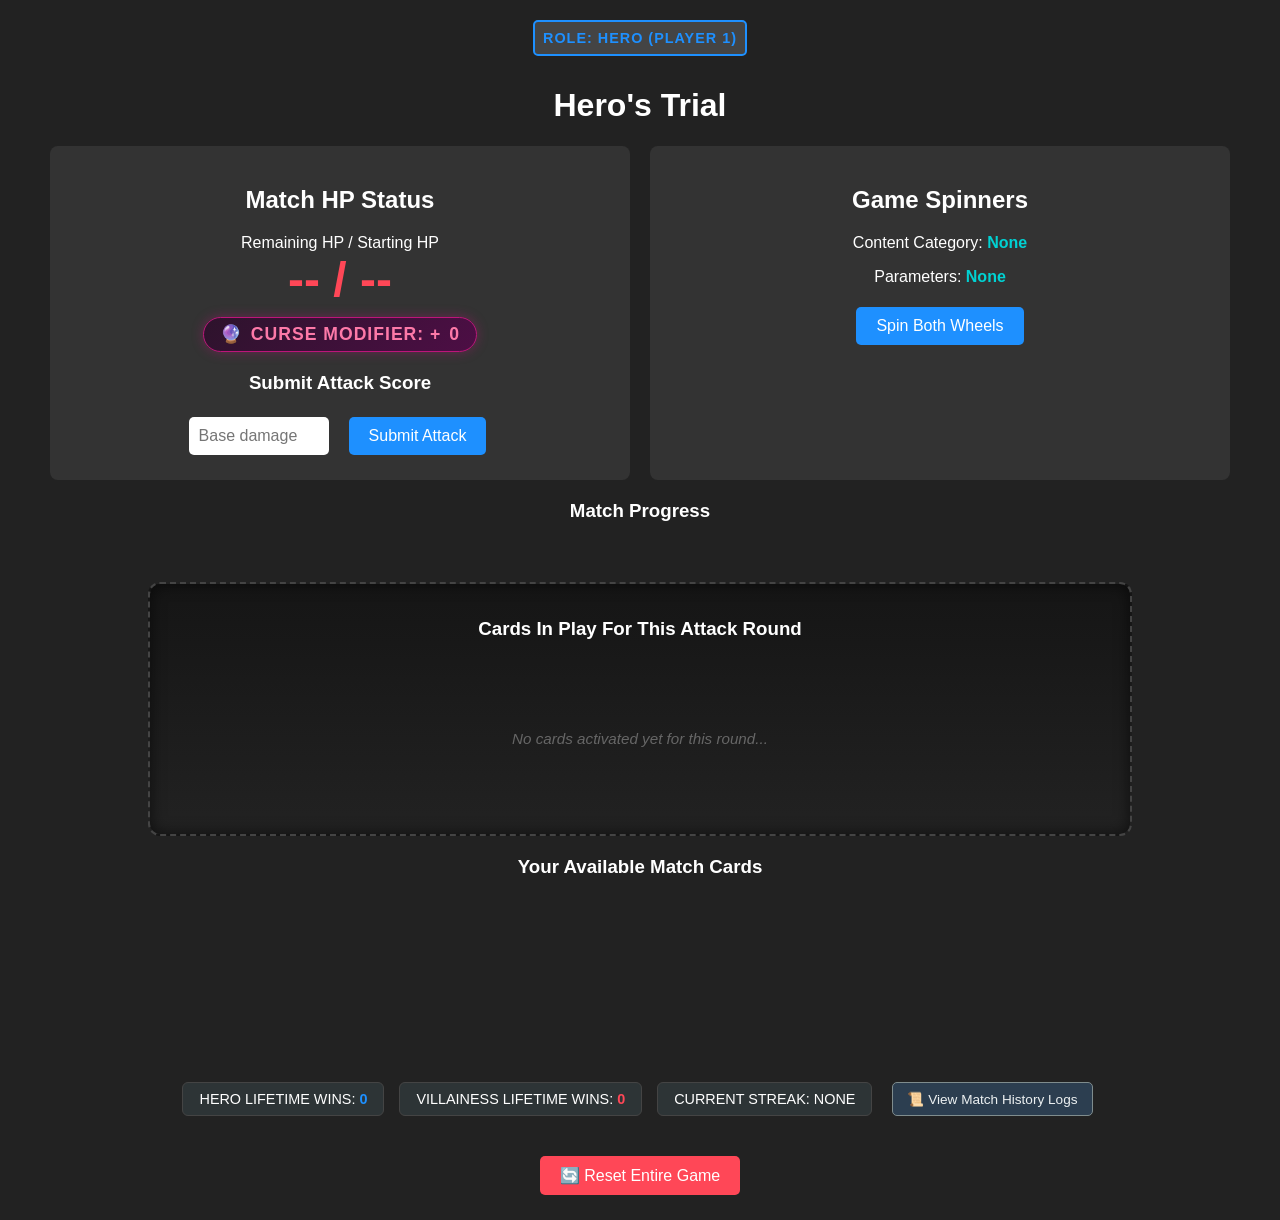
<file: index.html>
<!DOCTYPE html>
<html lang="en">
<head>
    <meta charset="UTF-8"> 
    <meta name="viewport" content="width=device-width, initial-scale=1.0">
    <title>Interactive Board Game Screen</title>
    <!-- Links your external style sheet -->
    <link rel="stylesheet" href="style.css">
</head>
<body>

    <!-- Role Banner & Villainess Curse Setup Layout Header -->
    <div id="roleIndicator" class="role-banner hero-role">Role: Hero (Player 1)</div>
    


    <h1>Hero's Trial</h1>
    
   
    <div class="container">
        <!-- HP, Curse, and Attack Section -->
        <div class="box">
            <h2>Match HP Status</h2>
            <div>Remaining HP / Starting HP</div>
            <div class="hp-display"><span id="remHp">--</span> / <span id="startHp">--</span></div>
            
            <!-- Thematic Curse Element Panel -->
            <div id="curseDisplayBox" class="curse-badge">
                <span class="curse-icon">🔮</span> Curse Modifier: +<span id="curseValue">0</span>
            </div>
            <!-- Villainess D20 Curse Setup Control Area -->
            <div id="villainSetup" class="villain-setup-container" style="display: none;">
                <div class="curse-label">Roll for Curse:</div>  
                <div id="vDiceElement" class="v-dice" onclick="rollCurseDice()">d20</div>
            </div>
            
            <!-- Hero Interactive Group Controls -->
            <div class="hero-control" style="margin-top: 20px;">
                <h3>Submit Attack Score</h3>
                <div class="attack-area">
                    <input type="number" id="scoreInput" placeholder="Base damage">
                    
                    <!-- Dynamic Bonus Dice Box -->
                    <div id="bonusBox" class="bonus-container">
                        <div class="bonus-label">10! Bonus:</div>
                        <div id="diceElement" class="dice" onclick="rollBonusDice()">?</div>
                    </div>

                    <button id="submitScoreBtn" onclick="submitScore()">Submit Attack</button>
                </div>
            </div>
        </div>

        <!-- Spinners Section -->
        <div class="box">
            <h2>Game Spinners</h2>
            <p>Content Category: <strong id="spin1Val" style="color:#00d2d3">None</strong></p>
            <p>Parameters: <strong id="spin2Val" style="color:#00d2d3">None</strong></p>
            
            <!-- Hero Interactive Group Controls -->
            <button class="hero-control" onclick="spinWheels()">Spin Both Wheels</button>
        </div>
    </div>

    <!-- Interactive Visual Round Boxes Container -->
    <h3>Match Progress</h3>
    <div id="roundGrid" class="round-grid"></div>

    <!-- Global Synced Network Active Card Combat Field Grid -->
    <div class="combat-field-arena">
        <h3>Cards In Play For This Attack Round</h3>
        <div id="activeCombatZone" class="active-cards-grid">
            <div class="field-placeholder">No cards activated yet for this round...</div>
        </div>
    </div>

    <!-- Player's Private Card Hand Storage Deck Container -->
    <div class="player-hand-section">
        <h3>Your Available Match Cards</h3>
        <div id="playerHandGrid" class="cards-grid"></div>
    </div>

    <!-- Global Record & Streak Banner Dashboard Grid Element -->
    <div class="record-dashboard">
        <div class="stat-card">Hero Lifetime Wins: <span id="heroWinCount" style="color:#1e90ff; font-weight:bold;">0</span></div>
        <div class="stat-card">Villainess Lifetime Wins: <span id="villainWinCount" style="color:#ff4757; font-weight:bold;">0</span></div>
        <div class="stat-card" id="streakCard">Current Streak: <span id="streakDisplay">None</span></div>
        <button class="btn-history" onclick="toggleHistoryModal(true)">📜 View Match History Logs</button>
    </div>

    <!-- Hero Interactive Group Controls -->
    <button id="resetBtn" class="btn-danger hero-control" onclick="confirmReset()">🔄 Reset Entire Game</button>

    <!-- Game Over Screen Overlay Element Structure -->
    <div id="gameOverOverlay" class="game-over-overlay">
        <div id="gameOverBox" class="game-over-box">
            <div id="gameOverTitle" class="game-over-title">Victory!</div>
            <div id="gameOverMsg" class="game-over-msg">Message goes here.</div>
            <button id="overlayResetBtn" class="btn-danger hero-control" onclick="confirmReset()">🔄 Clear & Start New Match</button>
        </div>
    </div>

    <!-- History Logs Modal Popup Overlay Structure -->
    <div id="historyModal" class="history-modal-overlay">
        <div class="history-modal-content">
            <div class="history-modal-header">
                <h2>Game History Logs (Newest First)</h2>
                <span class="close-modal-btn" onclick="toggleHistoryModal(false)">&times;</span>
            </div>
            <div class="history-table-container">
                <table class="history-table">
                    <thead>
                        <tr>
                            <th>Date/Time</th>
                            <th>Winner</th>
                            <th>Category 1</th>
                            <th>Category 2</th>
                            <th>Start HP</th>
                            <th>Final HP</th>
                            <th>Rounds</th>
                            <th>Curse</th>
                        </tr>
                    </thead>
                    <tbody id="historyTableBody">
                        <!-- Instantiated dynamically inside javascript loops -->
                    </tbody>
                </table>
            </div>
        </div>
    </div>

    <!-- Links your external JavaScript game engine -->
    <script src="game.js"></script>
</body>
</html>
</file>
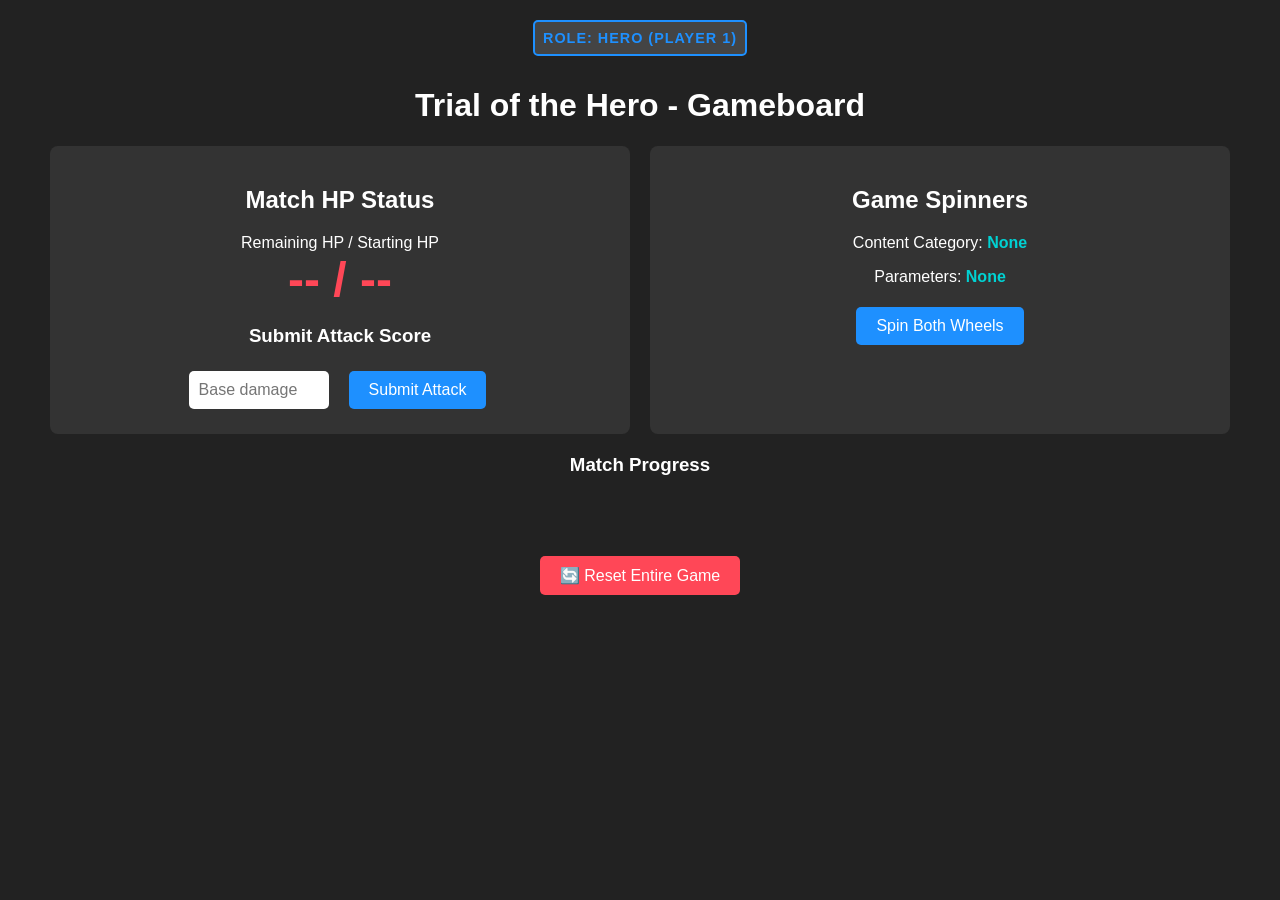
<file: pub/index.html>
<!DOCTYPE html>
<html lang="en">
<head>
    <meta charset="UTF-8">
    <title>Interactive Board Game Screen</title>
    <style>
        body { font-family: sans-serif; background: #222; color: #fff; text-align: center; margin: 0; padding: 20px; }
        .container { display: flex; justify-content: space-around; margin: 20px; }
        .box { background: #333; padding: 20px; border-radius: 8px; width: 45%; position: relative; }
        .hp-display { font-size: 3rem; font-weight: bold; color: #ff4757; }
        button { padding: 10px 20px; font-size: 1rem; cursor: pointer; background: #1e90ff; color: white; border: none; border-radius: 5px; margin: 5px; }
        button:hover { background: #1175db; }
        .btn-danger { background: #ff4757; margin-top: 20px; }
        .btn-danger:hover { background: #ff6b81; }
        
        /* Attack & Bonus Container Layout */
        .attack-area { display: flex; align-items: center; justify-content: center; gap: 15px; margin-top: 15px; }
        input[type="number"] { padding: 10px; font-size: 1rem; width: 120px; border-radius: 5px; border: none; }
        
        /* Dice Element Styling & Keyframes */
        .bonus-container { display: none; align-items: center; gap: 10px; background: #444; padding: 8px 12px; border-radius: 6px; border: 1px dashed #ffd700; }
        .dice { width: 40px; height: 40px; background: #fff; color: #222; font-weight: bold; font-size: 1.5rem; display: flex; align-items: center; justify-content: center; border-radius: 6px; border: 2px solid #ccc; box-shadow: 0 4px 6px rgba(0,0,0,0.3); cursor: pointer; transition: transform 0.1s; }
        .dice:active { transform: scale(0.9); }
        .dice.rolling { animation: tumble 0.5s ease-out; }
        .bonus-label { font-size: 0.8rem; color: #ffd700; text-transform: uppercase; font-weight: bold; }
        
        /* Horizontal Round Grid Layout */
        .round-grid { display: flex; flex-wrap: wrap; justify-content: center; gap: 12px; max-width: 900px; margin: 20px auto; padding: 10px; }
        .round-cell { background: #2c3e50; border: 2px solid #34495e; border-radius: 6px; width: 70px; padding: 10px 0; text-align: center; box-shadow: inset 0 0 5px rgba(0,0,0,0.5); }
        .round-cell.active { border-color: #1e90ff; background: #34495e; }
        .round-cell.filled { border-color: #ff4757; background: #4d2327; }
        .round-num { font-size: 0.75rem; color: #aaa; text-transform: uppercase; margin-bottom: 4px; }
        .round-dmg { font-size: 1.3rem; font-weight: bold; color: #fff; }
        
        /* Role Indicator Banner */
        .role-banner { background: #444; padding: 8px; border-radius: 5px; display: inline-block; font-size: 0.9rem; font-weight: bold; letter-spacing: 1px; margin-bottom: 10px; text-transform: uppercase; }
        .hero-role { border: 2px solid #1e90ff; color: #1e90ff; }
        .villain-role { border: 2px solid #d63031; color: #d63031; }

        /* NEW: Game Over Screen Overlay Styling */
        .game-over-overlay { display: none; position: fixed; top: 0; left: 0; width: 100%; height: 100%; background: rgba(0, 0, 0, 0.9); z-index: 1000; align-items: center; justify-content: center; flex-direction: column; }
        .game-over-box { background: #2d3436; padding: 40px; border-radius: 12px; border: 3px solid #fff; max-width: 500px; box-shadow: 0 10px 25px rgba(0,0,0,0.7); }
        .game-over-title { font-size: 3.5rem; font-weight: bold; margin-bottom: 10px; text-transform: uppercase; letter-spacing: 2px; }
        .game-over-msg { font-size: 1.5rem; margin-bottom: 25px; color: #dfe6e9; }
        .win-theme { border-color: #2ecc71; }
        .win-theme .game-over-title { color: #2ecc71; }
        .loss-theme { border-color: #e74c3c; }
        .loss-theme .game-over-title { color: #e74c3c; }

        @keyframes tumble {
            0% { transform: rotate(0deg) scale(1); }
            30% { transform: rotate(180deg) scale(1.2); }
            70% { transform: rotate(360deg) scale(1.2); }
            100% { transform: rotate(720deg) scale(1); }
        }
    </style>
</head>
<body>

    <div id="roleIndicator" class="role-banner hero-role">Role: Hero (Player 1)</div>
    <h1>Trial of the Hero - Gameboard</h1>
    
    <div class="container">
        <!-- HP and Attack Section -->
        <div class="box">
            <h2>Match HP Status</h2>
            <div>Remaining HP / Starting HP</div>
            <div class="hp-display"><span id="remHp">--</span> / <span id="startHp">--</span></div>
            
            <!-- Hero Interactive Group -->
            <div class="hero-control">
                <h3>Submit Attack Score</h3>
                <div class="attack-area">
                    <input type="number" id="scoreInput" placeholder="Base damage">
                    
                    <!-- Dynamic Bonus Dice Box -->
                    <div id="bonusBox" class="bonus-container">
                        <div class="bonus-label">10! Bonus:</div>
                        <div id="diceElement" class="dice" onclick="rollBonusDice()">?</div>
                    </div>

                    <button onclick="submitScore()">Submit Attack</button>
                </div>
            </div>
        </div>

        <!-- Spinners Section -->
        <div class="box">
            <h2>Game Spinners</h2>
            <p>Content Category: <strong id="spin1Val" style="color:#00d2d3">None</strong></p>
            <p>Parameters: <strong id="spin2Val" style="color:#00d2d3">None</strong></p>
            
            <!-- Hero Interactive Group -->
            <button class="hero-control" onclick="spinWheels()">Spin Both Wheels</button>
        </div>
    </div>

    <!-- Interactive Visual Round Boxes Container -->
    <h3>Match Progress</h3>
    <div id="roundGrid" class="round-grid"></div>

    <!-- Hero Interactive Group -->
    <button id="resetBtn" class="btn-danger hero-control" onclick="confirmReset()">🔄 Reset Entire Game</button>

    <!-- NEW: Game Over Screen Overlay Element Structure -->
    <div id="gameOverOverlay" class="game-over-overlay">
        <div id="gameOverBox" class="game-over-box">
            <div id="gameOverTitle" class="game-over-title">Victory!</div>
            <div id="gameOverMsg" class="game-over-msg">Message goes here.</div>
            <button id="overlayResetBtn" class="btn-danger hero-control" onclick="confirmReset()">🔄 Clear & Start New Match</button>
        </div>
    </div>

<script>
    const API_URL = "https://google.com";
    const categories1 = ["Domme", "Influencer/Brat", "Adult Star", "Celebrity", "Captions"];
    const categories2 = ["Blonde","Red","Brunette"];

    let lastRoundScore = 0;
    let activeBonusValue = 0; 
    let isRolling = false;
    let userRole = "hero"; // Fallback assignment role variable

    // NEW: Check URL variables immediately on execution
    function checkPlayerRole() {
        const urlParams = new URLSearchParams(window.location.search);
        const roleParam = urlParams.get('role');
        
        if (roleParam === 'villainess') {
            userRole = "villainess";
            
            // Alter top tracking tag styling
            const indicator = document.getElementById('roleIndicator');
            indicator.innerText = "Role: Villainess (Player 2 - Read Only)";
            indicator.className = "role-banner villain-role";

            // Hide all interactive hero control structures using modern selector loops
            document.querySelectorAll('.hero-control').forEach(element => {
                element.style.display = 'none';
            });
        } else {
            userRole = "hero";
            document.getElementById('roleIndicator').innerText = "Role: Hero (Player 1)";
        }
    }

    // Update screen elements with fresh data
    function updateUI(data) {
        const remHp = parseInt(data.remainingHp);
        const startHp = parseInt(data.startingHp);
        const maxRounds = parseInt(data.maxRounds) || 15; 

        document.getElementById('startHp').innerText = startHp;
        document.getElementById('remHp').innerText = remHp;
        document.getElementById('spin1Val').innerText = data.spinner1 || "None";
        document.getElementById('spin2Val').innerText = data.spinner2 || "None";
        
        let gridHtml = "";
        let finalActiveScore = 0;
        let nextEmptyFound = false;
        let filledCount = 0;

        for (let i = 0; i < maxRounds; i++) {
            let dmg = data.scores[i];
            let cellClass = "round-cell";
            let displayDmg = "-";

            if (dmg > 0 || dmg === "0" || dmg === 0) {
                if (data.scores[i] !== "" && data.scores[i] !== undefined && data.scores[i] !== 0) {
                    cellClass += " filled";
                    displayDmg = data.scores[i];
                    finalActiveScore = parseInt(data.scores[i]);
                    filledCount++;
                } else if (!nextEmptyFound) {
                    cellClass += " active";
                    nextEmptyFound = true;
                }
            }
        }
        document.getElementById('roundGrid').innerHTML = gridHtml;

        // Check if previous round score was exactly 10
        if (finalActiveScore === 10 && userRole === "hero") {
            document.getElementById('bonusBox').style.display = 'flex';
        } else {
            document.getElementById('bonusBox').style.display = 'none';
            document.getElementById('diceElement').innerText = "?";
            activeBonusValue = 0;
        }

        // NEW: Game Over Resolution Processing Engine
        const overlay = document.getElementById('gameOverOverlay');
        const goBox = document.getElementById('gameOverBox');
        const goTitle = document.getElementById('gameOverTitle');
        const goMsg = document.getElementById('gameOverMsg');

if (remHp <= 0) {
    // CONDITION A: Hero loses, Villainess wins
    overlay.style.display = 'flex';
    goBox.className = "game-over-box loss-theme";
    if (userRole === "hero") {
        goTitle.innerText = "Defeat!";
        goMsg.innerText = "Your HP fell to 0. The Villainess wins the match!";
    } else {
        goTitle.innerText = "Victory!";
        goBox.className = "game-over-box win-theme";
        goMsg.innerText = "The Hero's HP has been completely reduced to 0. You break his resolve and win!";
    }
} else if (filledCount >= maxRounds && remHp > 0) {
    // CONDITION B: Hero survives all allocated blocks, Villainess loses
    overlay.style.display = 'flex';
    goBox.className = "game-over-box win-theme";
    if (userRole === "hero") {
        goTitle.innerText = "Victory!";
        goMsg.innerText = You successfully endured all $ {
            maxRounds
        }
        rounds with $ {
            remHp
        }
        HP remaining.You win ! ;
    } else {
        goTitle.innerText = "Defeat!";
        goBox.className = "game-over-box loss-theme";
        goMsg.innerText = The Hero successfully survived all $ {
            maxRounds
        }
        rounds of attacks.You lose.;
    }
} else {
    // Normal operating safety fallback (ensures resetting cleans the splash slate)
    overlay.style.display = 'none';
}
}
function rollBonusDice() {
    if (isRolling) return;
    isRolling = true;
    const dice = document.getElementById('diceElement');
    dice.classList.add('rolling');
    let intervals = setInterval(() = >{
        dice.innerText = Math.floor(Math.random() * 6) + 1;
    },
    60);
    setTimeout(() = >{
        clearInterval(intervals);
        dice.classList.remove('rolling');
        activeBonusValue = Math.floor(Math.random() * 6) + 1;
        dice.innerText = activeBonusValue;
        isRolling = false;
    },
    500);
}
async
function fetchGameState() {
    try {
        let response = await fetch(API_URL);
        let data = await response.json();
        updateUI(data);
    } catch(err) {
        console.error("Error fetching state:", err);
    }
}
async
function spinWheels() {
    let pick1 = categories1[Math.floor(Math.random() * categories1.length)];
    let pick2 = categories2[Math.floor(Math.random() * categories2.length)];
    document.getElementById('spin1Val').innerText = "Spinning...";
    document.getElementById('spin2Val').innerText = "Spinning...";
    let response = await fetch(API_URL, {
        method: "POST",
        body: JSON.stringify({
            action: "updateSpinners",
            spinner1: pick1,
            spinner2: pick2
        })
    });
    let data = await response.json();
    updateUI(data);
}
async
function submitScore() {
    if (isRolling) return alert("Wait for the dice to finish rolling!");
    let baseScore = parseInt(document.getElementById('scoreInput').value);
    if (isNaN(baseScore) || baseScore <= 0) return alert("Enter a valid damage number");
    let finalScoreToSend = baseScore + activeBonusValue;
    document.getElementById('scoreInput').value = "";
    let response = await fetch(API_URL, {
        method: "POST",
        body: JSON.stringify({
            action: "submitScore",
            score: finalScoreToSend
        })
    });
    let data = await response.json();
    updateUI(data);
}
async
function confirmReset() {
    let verify = confirm("Are you sure you want to completely reset the game? This will wipe out all categories and round data.");
    if (!verify) return;
    let response = await fetch(API_URL, {
        method: "POST",
        body: JSON.stringify({
            action: "resetGame"
        })
    });
    let data = await response.json();
    updateUI(data);
}
// Initialize environment loops
checkPlayerRole();
setInterval(fetchGameState, 2000);
fetchGameState();
</file>
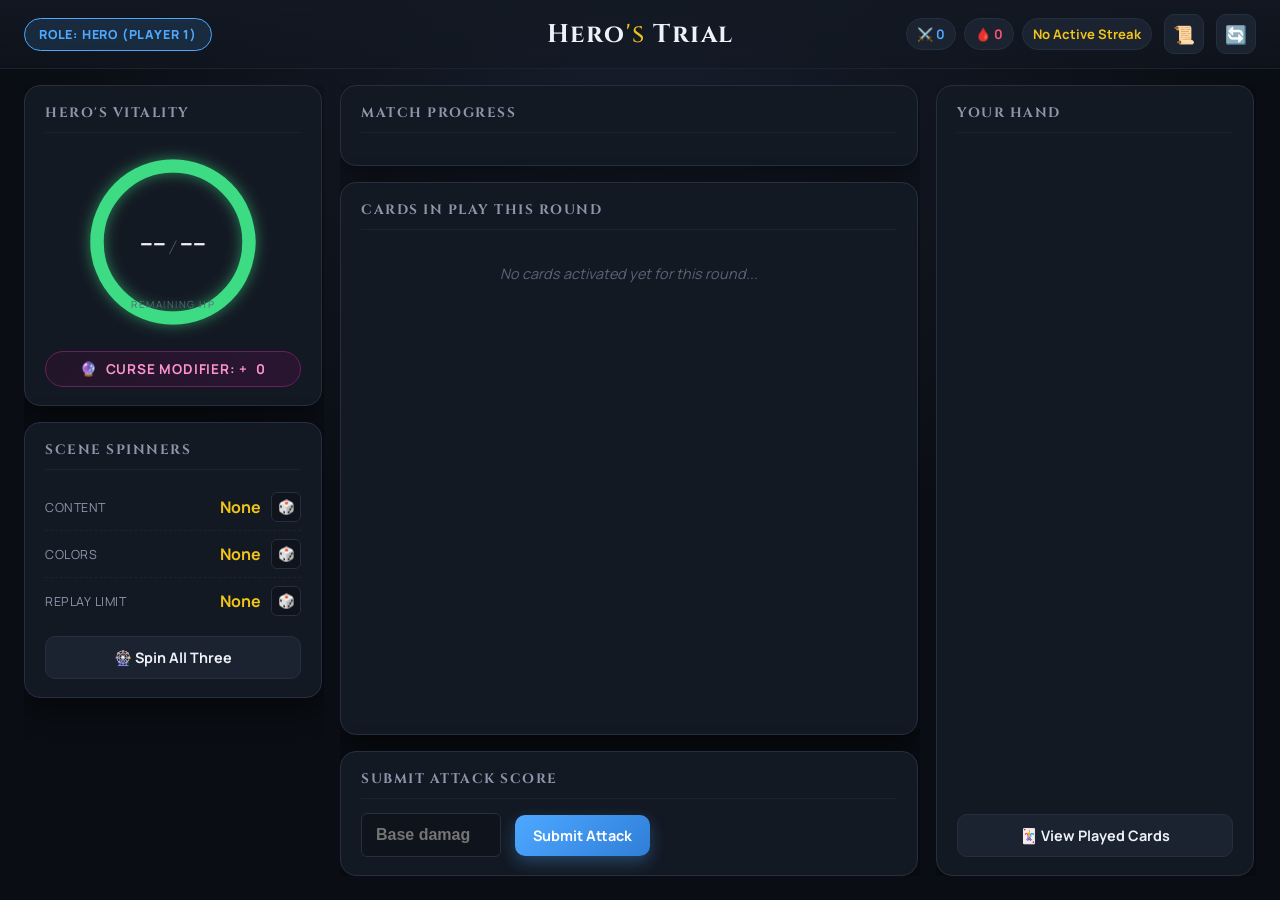
<file: v2.html>
<!DOCTYPE html>
<html lang="en">
<head>
    <meta charset="UTF-8">
    <meta name="viewport" content="width=device-width, initial-scale=1.0">
    <title>Hero's Trial</title>
    <link rel="preconnect" href="https://fonts.googleapis.com">
    <link rel="preconnect" href="https://fonts.gstatic.com" crossorigin>
    <link href="https://fonts.googleapis.com/css2?family=Cinzel:wght@500;700;900&family=Manrope:wght@400;500;600;700;800&display=swap" rel="stylesheet">
    <!-- Links your external style sheet -->
    <link rel="stylesheet" href="style2.css">
</head>
<body>
    <div class="app-shell">

        <!-- ============ HEADER ============ -->
        <header class="app-header">
            <div class="header-slot header-slot-left">
                <div id="roleIndicator" class="role-banner hero-role">Role: Hero (Player 1)</div>
            </div>

            <h1 class="app-title">Hero<span class="app-title-accent">'s</span> Trial</h1>

            <div class="header-slot header-slot-right">
                <div class="mini-stats">
                    <span class="mini-stat mini-stat-hero" title="Hero Lifetime Wins">⚔️ <span id="heroWinCount">0</span></span>
                    <span class="mini-stat mini-stat-villain" title="Villainess Lifetime Wins">🩸 <span id="villainWinCount">0</span></span>
                    <span class="mini-stat mini-stat-streak" id="streakCard" title="Current Streak"><span id="streakDisplay">No Active Streak</span></span>
                </div>
                <button class="icon-btn" onclick="toggleHistoryModal(true)" title="View Match History">📜</button>
                <button id="resetBtn" class="icon-btn icon-btn-danger hero-control" onclick="confirmReset()" title="Reset Entire Game">🔄</button>
            </div>
        </header>

        <!-- ============ MAIN DASHBOARD ============ -->
        <main class="app-main">

            <!-- ---------- LEFT RAIL ---------- -->
            <aside class="rail rail-left">

                <section class="panel panel-vitality">
                    <h2 class="panel-title">Hero's Vitality</h2>

                    <div class="hp-dial-wrap">
                        <svg class="hp-dial" viewBox="0 0 200 200" aria-hidden="true">
                            <circle class="hp-dial-track" cx="100" cy="100" r="80"></circle>
                            <circle id="hpDialArc" class="hp-dial-arc dial-safe" cx="100" cy="100" r="80"></circle>
                        </svg>
                        <div class="hp-dial-readout">
                            <span id="remHp">--</span><span class="hp-dial-divider">/</span><span id="startHp">--</span>
                        </div>
                        <div class="hp-dial-label">Remaining HP</div>
                    </div>

                    <div id="curseDisplayBox" class="curse-badge">
                        <span class="curse-icon">🔮</span> Curse Modifier: +<span id="curseValue">0</span>
                    </div>

                    <!-- Villainess D20 Curse Setup Control Area -->
                    <div id="villainSetup" class="villain-setup-container" style="display: none;">
                        <div class="curse-label">Roll for Curse:</div>
                        <div id="vDiceElement" class="v-dice" onclick="rollCurseDice()">d20</div>
                    </div>
                </section>

                <section class="panel panel-spinners">
                    <h2 class="panel-title">Scene Spinners</h2>
                    <div class="spinner-row">
                        <span class="spinner-key">Content</span>
                        <strong id="spin1Val" class="spinner-value">None</strong>
                        <button class="btn-spin-single hero-control" onclick="spinSingle(1)" title="Respin Content Category">🎲</button>
                    </div>
                    <div class="spinner-row">
                        <span class="spinner-key">Colors</span>
                        <strong id="spin2Val" class="spinner-value">None</strong>
                        <button class="btn-spin-single hero-control" onclick="spinSingle(2)" title="Respin Parameters">🎲</button>
                    </div>
                    <div class="spinner-row">
                        <span class="spinner-key">Replay Limit</span>
                        <strong id="spin3Val" class="spinner-value">None</strong>
                        <button class="btn-spin-single hero-control" onclick="spinSingle(3)" title="Respin Limit Restrictions">🎲</button>
                    </div>
                    <button class="btn btn-secondary full-width hero-control" onclick="spinWheels()">🎡 Spin All Three</button>
                </section>

            </aside>

            <!-- ---------- CENTER STAGE ---------- -->
            <section class="stage-center">

                <!-- Shared (NOT hero-control) so both roles see pending/resolved bonus state -->
                <section class="panel panel-bonus-status" id="bonusStatusPanel" style="display:none;">
                    <div class="bonus-status-row">
                        <span id="bonusStatusText" class="bonus-status-text">Bonus roll pending...</span>
                        <div id="bonusBox" class="bonus-container">
                            <div class="bonus-label">Bonus Roll:</div>
                            <div id="diceElement" class="dice" onclick="rollBonusDice()">?</div>
                        </div>
                    </div>
                </section>

                <section class="panel panel-rounds">
                    <h2 class="panel-title">Match Progress</h2>
                    <div id="roundGrid" class="round-grid"></div>
                </section>

                <section class="panel panel-arena">
                    <h2 class="panel-title">Cards In Play This Round</h2>
                    <div id="activeCombatZone" class="active-cards-grid">
                        <div class="field-placeholder">No cards activated yet for this round...</div>
                    </div>
                </section>

                <section class="panel panel-attack hero-control">
                    <h2 class="panel-title">Submit Attack Score</h2>
                    <div class="attack-area">
                        <input type="number" id="scoreInput" placeholder="Base damage">
                        <button id="submitScoreBtn" class="btn btn-primary" onclick="submitScore()">Submit Attack</button>
                    </div>
                </section>

            </section>


            <!-- ---------- RIGHT RAIL ---------- -->
            <aside class="rail rail-right">
                <section class="panel panel-hand">
                    <h2 class="panel-title">Your Hand</h2>
                    <div id="playerHandGrid" class="cards-grid"></div>
                    <button class="btn btn-secondary full-width" onclick="togglePlayedCardsModal(true)">🃏 View Played Cards</button>
                </section>
            </aside>

        </main>
    </div>

    <!-- Toast Notification Stack -->
    <div id="toastContainer" class="toast-container" aria-live="polite"></div>

    <!-- Game Over Screen Overlay Element Structure -->
    <div id="gameOverOverlay" class="game-over-overlay">
        <div id="gameOverBox" class="game-over-box">
            <div id="gameOverTitle" class="game-over-title">Victory!</div>
            <div id="gameOverMsg" class="game-over-msg">Message goes here.</div>
            <button id="overlayResetBtn" class="btn btn-danger hero-control" onclick="confirmReset()">🔄 Clear & Start New Match</button>
        </div>
    </div>

    <!-- History Logs Modal Popup Overlay Structure -->
    <div id="historyModal" class="history-modal-overlay">
        <div class="history-modal-content">
            <div class="history-modal-header">
                <h2>Match History (Newest First)</h2>
                <span class="close-modal-btn" onclick="toggleHistoryModal(false)">&times;</span>
            </div>
            <div class="history-table-container">
                <table class="history-table">
                    <thead>
                        <tr>
                            <th>Date/Time</th>
                            <th>Winner</th>
                            <th>Category 1</th>
                            <th>Category 2</th>
                            <th>Start HP</th>
                            <th>Final HP</th>
                            <th>Rounds</th>
                            <th>Curse</th>
                        </tr>
                    </thead>
                    <tbody id="historyTableBody">
                        <!-- Instantiated dynamically inside javascript loops -->
                    </tbody>
                </table>
            </div>
        </div>
    </div>

    <!-- Played Cards Carousel Modal -->
    <div id="playedCardsModal" class="history-modal-overlay">
        <div class="history-modal-content playedcards-modal-content">
            <div class="history-modal-header">
                <h2>🃏 Played Cards</h2>
                <span class="close-modal-btn" onclick="togglePlayedCardsModal(false)">&times;</span>
            </div>
            <div class="playedcards-carousel">
                <button class="carousel-nav" onclick="carouselStep(-1)" title="Previous (←)">‹</button>
                <div id="playedCardsStage" class="playedcards-stage"></div>
                <button class="carousel-nav" onclick="carouselStep(1)" title="Next (→)">›</button>
            </div>
            <div id="playedCardsPosition" class="playedcards-position">0 / 0</div>
            <div id="playedCardsFilmstrip" class="playedcards-filmstrip"></div>
        </div>
    </div>

    <!-- Links your external JavaScript game engine -->
    <script src="game2.js"></script>
</body>
</html>
</file>
<file: style.css>
body { 
    font-family: sans-serif; 
    background: #222; 
    color: #fff; 
    text-align: center; 
    margin: 0; 
    padding: 20px; 
}
.container { 
    display: flex; 
    justify-content: space-around; 
    margin: 20px; 
}
.box { 
    background: #333; 
    padding: 20px; 
    border-radius: 8px; 
    width: 45%; 
    position: relative; 
}
.hp-display { 
    font-size: 3rem; 
    font-weight: bold; 
    color: #ff4757; 
}
button { 
    padding: 10px 20px; 
    font-size: 1rem; 
    cursor: pointer; 
    background: #1e90ff; 
    color: white; 
    border: none; 
    border-radius: 5px; 
    margin: 5px; 
}
button:hover { 
    background: #1175db; 
}
.btn-danger { 
    background: #ff4757; 
    margin-top: 20px; 
}
.btn-danger:hover { 
    background: #ff6b81; 
}

/* Attack & Bonus Container Layout */
.attack-area { 
    display: flex; 
    align-items: center; 
    justify-content: center; 
    gap: 15px; 
    margin-top: 15px; 
}
input[type="number"] { 
    padding: 10px; 
    font-size: 1rem; 
    width: 120px; 
    border-radius: 5px; 
    border: none; 
}

/* Hero Bonus Dice Element Styling & Keyframes */
.bonus-container { 
    display: none; 
    align-items: center; 
    gap: 10px; 
    background: #444; 
    padding: 8px 12px; 
    border-radius: 6px; 
    border: 1px dashed #ffd700; 
}
.dice { 
    width: 40px; 
    height: 40px; 
    background: #fff; 
    color: #222; 
    font-weight: bold; 
    font-size: 1.5rem; 
    display: flex; 
    align-items: center; 
    justify-content: center; 
    border-radius: 6px; 
    border: 2px solid #ccc; 
    box-shadow: 0 4px 6px rgba(0,0,0,0.3); 
    cursor: pointer; 
    transition: transform 0.1s; 
}
.dice:active { 
    transform: scale(0.9); 
}
.dice.rolling { 
    animation: tumble 0.5s ease-out; 
}
.dice.locked {
    background: #ffd700;
    border-color: #b8960c;
    cursor: default;
}
.bonus-label { 
    font-size: 0.8rem; 
    color: #ffd700; 
    text-transform: uppercase; 
    font-weight: bold; 
}

/* Villainess Setup Container & Dice Styling */
.villain-setup-container {
    margin: 10px auto;
    display: inline-flex;
    align-items: center;
    gap: 12px;
    background: #2d132c;
    padding: 10px 16px;
    border-radius: 8px;
    border: 2px solid #bd157a;
    box-shadow: 0 0 10px rgba(189, 21, 122, 0.3);
}
.curse-label {
    font-size: 0.85rem;
    color: #fd79a8;
    text-transform: uppercase;
    font-weight: bold;
    letter-spacing: 0.5px;
}
.v-dice {
    width: 44px;
    height: 44px;
    background: #bd157a;
    color: #fff;
    font-weight: bold;
    font-size: 1.2rem;
    display: flex;
    align-items: center;
    justify-content: center;
    border-radius: 50%;
    border: 2px solid #fd79a8;
    box-shadow: 0 4px 8px rgba(0,0,0,0.4); 
    cursor: pointer;
    transition: transform 0.1s, background 0.2s;
}
.v-dice:active {
    transform: scale(0.9);
}
.v-dice.rolling {
    animation: tumble 0.6s ease-out;
    background: #831054;
}

/* Curse Badge Under HP Status */
.curse-badge {
    display: inline-flex;
    align-items: center;
    gap: 8px;
    background: linear-gradient(135deg, #2d132c, #4d0e45);
    border: 1px solid #bd157a;
    color: #fd79a8;
    padding: 6px 16px;
    border-radius: 20px;
    font-size: 1.1rem;
    font-weight: bold;
    text-transform: uppercase;
    letter-spacing: 1px;
    margin-top: 10px;
    box-shadow: 0 0 12px rgba(189, 21, 122, 0.4);
}
.curse-icon {
    display: inline-block;
    animation: pulse 1.5s infinite alternate;
}

/* Horizontal Round Grid Layout */
.round-grid { 
    display: flex; 
    flex-wrap: wrap; 
    justify-content: center; 
    gap: 12px; 
    max-width: 900px; 
    margin: 20px auto; 
    padding: 10px; 
}
.round-cell { 
    background: #2c3e50; 
    border: 2px solid #34495e; 
    border-radius: 6px; 
    width: 92px; 
    padding: 10px 4px; 
    text-align: center; 
    box-shadow: inset 0 0 5px rgba(0,0,0,0.5); 
}
.round-cell.active { 
    border-color: #1e90ff; 
    background: #34495e; 
}
.round-cell.filled { 
    border-color: #ff4757; 
    background: #4d2327; 
}
.round-num { 
    font-size: 0.75rem; 
    color: #aaa; 
    text-transform: uppercase; 
    margin-bottom: 4px; 
}
.round-dmg { 
    font-size: 1.3rem; 
    font-weight: bold; 
    color: #fff; 
}

/* Score Breakdown Row (Base / Bonus / Block) shown under each round's final score */
.round-breakdown {
    display: flex;
    justify-content: center;
    align-items: center;
    flex-wrap: wrap;
    gap: 3px;
    margin-top: 6px;
}
.breakdown-item {
    font-size: 0.62rem;
    font-weight: bold;
    padding: 2px 4px;
    border-radius: 4px;
    background: rgba(0,0,0,0.3);
    white-space: nowrap;
    letter-spacing: 0.2px;
}
.breakdown-base {
    color: #dfe6e9;
}
.breakdown-bonus {
    color: #ffd700;
}
.breakdown-block {
    color: #74b9ff;
}

/* Role Indicator Banners */
.role-banner { 
    background: #444; 
    padding: 8px; 
    border-radius: 5px; 
    display: inline-block; 
    font-size: 0.9rem; 
    font-weight: bold; 
    letter-spacing: 1px; 
    margin-bottom: 10px; 
    text-transform: uppercase; 
}
.hero-role { 
    border: 2px solid #1e90ff; 
    color: #1e90ff; 
}
.villain-role { 
    border: 2px solid #d63031; 
    color: #d63031; 
}

/* Record Panel Summary Dashboard Layout */
.record-dashboard {
    display: flex;
    justify-content: center;
    align-items: center;
    gap: 15px;
    margin: 15px auto;
    max-width: 950px;
    flex-wrap: wrap;
}
.stat-card {
    background: #2d3436;
    padding: 8px 16px;
    border-radius: 6px;
    border: 1px solid #444;
    font-size: 0.9rem;
    text-transform: uppercase;
}
.btn-history {
    background: #2c3e50;
    color: #ecf0f1;
    font-size: 0.85rem;
    padding: 8px 14px;
    border: 1px solid #7f8c8d;
    margin: 5px;
}
.btn-history:hover {
    background: #34495e;
}

/* Combat Arena Field & private Player Deck Layouts */
.combat-field-arena {
    background: linear-gradient(180deg, #151515, #222);
    border: 2px dashed #444;
    border-radius: 12px;
    max-width: 950px;
    margin: 15px auto;
    padding: 15px;
    box-shadow: inset 0 0 15px rgba(0,0,0,0.6);
}
.player-hand-section {
    max-width: 950px;
    margin: 20px auto;
}
.active-cards-grid, .cards-grid {
    display: flex;
    justify-content: center;
    gap: 15px;
    flex-wrap: wrap;
    margin-top: 10px;
    min-height: 160px;
    align-items: center;
}
.field-placeholder {
    color: #666;
    font-style: italic;
    font-size: 0.95rem;
}

/* Graphical Card Component Core Configuration Styles */
.game-card {
    background: #2d3436;
    border-radius: 8px;
    width: 170px;
    height: 230px;
    padding: 12px;
    box-sizing: border-box;
    display: flex;
    flex-direction: column;
    justify-content: space-between;
    text-align: left;
    position: relative;
    box-shadow: 0 6px 12px rgba(0,0,0,0.5);
    transition: transform 0.2s, box-shadow 0.2s;
}
.game-card.card-hero {
    border: 3px solid #1e90ff;
    box-shadow: 0 0 10px rgba(30, 144, 255, 0.2);
}
.game-card.card-villainess {
    border: 3px solid #ff4757;
    box-shadow: 0 0 10px rgba(255, 71, 87, 0.2);
}
.card-header-title {
    font-size: 1rem;
    font-weight: bold;
    text-transform: uppercase;
    letter-spacing: 0.5px;
    margin-bottom: 5px;
    border-bottom: 1px solid #444;
    padding-bottom: 4px;
}
.card-hero .card-header-title { color: #74b9ff; }
.card-villainess .card-header-title { color: #ff7675; }

.card-body-desc {
    font-size: 0.8rem;
    color: #dfe6e9;
    line-height: 1.25;
    flex-grow: 1;
    margin-top: 5px;
}
.btn-play-card {
    width: 100%;
    font-size: 0.75rem;
    padding: 6px 0;
    margin: 5px 0 0 0;
    font-weight: bold;
    text-transform: uppercase;
    letter-spacing: 0.5px;
}
.card-hero .btn-play-card { background: #0062cc; }
.card-villainess .btn-play-card { background: #c0392b; }

/* In-Flight "Deploying..." Card State (UX indicator while awaiting server) */
.game-card.card-pending {
    opacity: 0.7;
    animation: pending-pulse 0.9s ease-in-out infinite;
}
.pending-stamp {
    color: #00d2d3 !important;
    background: rgba(0,0,0,0.85) !important;
}
@keyframes pending-pulse {
    0%   { box-shadow: 0 0 6px rgba(0, 210, 211, 0.3); }
    50%  { box-shadow: 0 0 16px rgba(0, 210, 211, 0.8); }
    100% { box-shadow: 0 0 6px rgba(0, 210, 211, 0.3); }
}

/* Spent / Silenced Card UI State Masks */
.game-card.disabled {
    opacity: 0.4;
    filter: grayscale(80%);
    pointer-events: none;
    border-color: #555 !important;
}
.card-stamp-locked {
    position: absolute;
    top: 40%; left: 0; width: 100%;
    text-align: center;
    background: rgba(0,0,0,0.9);
    color: #ff7675;
    font-weight: bold;
    font-size: 0.75rem;
    padding: 4px 0;
    text-transform: uppercase;
    letter-spacing: 1px;
    transform: rotate(-10deg);
    z-index: 10;
}

/* History Modal Popup overlay layouts styling */
.history-modal-overlay {
    display: none; 
    position: fixed;
    top: 0; left: 0; width: 100%; height: 100%;
    background: rgba(0,0,0,0.85);
    z-index: 2000;
    align-items: center;
    justify-content: center;
}
.history-modal-content {
    background: #222;
    border: 2px solid #555;
    border-radius: 10px;
    width: 90%;
    max-width: 850px;
    max-height: 80vh;
    display: flex;
    flex-direction: column;
    box-shadow: 0 10px 30px rgba(0,0,0,0.8);
}
.history-modal-header {
    display: flex;
    justify-content: space-between;
    align-items: center;
    padding: 15px 20px;
    border-bottom: 1px solid #444;
    background: #2d3436;
}
.history-modal-header h2 { margin: 0; font-size: 1.3rem; color: #ffd700;}
.close-modal-btn {
    font-size: 2rem;
    cursor: pointer;
    color: #aaa;
}
.close-modal-btn:hover { color: #fff; }
.history-table-container {
    overflow-y: auto;
    padding: 15px;
}
.history-table {
    width: 100%;
    border-collapse: collapse;
    text-align: left;
    font-size: 0.85rem;
}
.history-table th {
    background: #2c3e50;
    color: #fff;
    padding: 10px;
    border: 1px solid #444;
}
.history-table td {
    padding: 8px 10px;
    border: 1px solid #333;
}
.history-table tr:nth-child(even) {
    background: #2a2a2a;
}
.history-table tr:hover {
    background: #333;
}
.history-winner-hero { color: #1e90ff; font-weight: bold; }
.history-winner-villain { color: #ff4757; font-weight: bold; }

/* Game Over Overlay States */
.game-over-overlay { 
    display: none; 
    position: fixed; 
    top: 0; left: 0; width: 100%; height: 100%; 
    background: rgba(0, 0, 0, 0.9); 
    z-index: 1000; 
    align-items: center; 
    justify-content: center; 
    flex-direction: column; 
}
.game-over-box { 
    background: #2d3436; 
    padding: 40px; 
    border-radius: 12px; 
    border: 3px solid #fff; 
    max-width: 500px; 
    box-shadow: 0 10px 25px rgba(0,0,0,0.7); 
}
.game-over-title { 
    font-size: 3.5rem; 
    font-weight: bold; 
    margin-bottom: 10px; 
    text-transform: uppercase; 
    letter-spacing: 2px; 
}
.game-over-msg { 
    font-size: 1.5rem; 
    margin-bottom: 25px; 
    color: #dfe6e9; 
}

.win-theme { border-color: #2ecc71; }
.win-theme.game-over-title { color: #2ecc71; }
.loss-theme { border-color: #e74c3c; }
.loss-theme .game-over-title { color: #e74c3c; }

/* Shared Dice Component inside Play Field Arena */
.arena-dice-wrapper {
    margin-top: 10px;
    display: flex;
    flex-direction: column;
    align-items: center;
    gap: 5px;
    width: 100%;
}
.arena-dice {
    width: 44px;
    height: 44px;
    background: #ffd700;
    color: #111;
    font-weight: bold;
    font-size: 1.4rem;
    display: flex;
    align-items: center;
    justify-content: center;
    border-radius: 8px;
    border: 2px solid #fff;
    box-shadow: 0 4px 8px rgba(0,0,0,0.5);
    cursor: pointer;
    user-select: none;
    transition: transform 0.1s, opacity 0.2s;
}
.arena-dice:active {
    transform: scale(0.9);
}
.arena-dice.rolling {
    animation: tumble 0.5s infinite linear;
    background: #ff9f43;
}
.arena-dice.disabled {
    background: #555;
    color: #aaa;
    border-color: #444;
    cursor: not-allowed;
    pointer-events: none;
    box-shadow: none;
}
.arena-dice-prompt {
    font-size: 0.7rem;
    font-weight: bold;
    color: #00d2d3;
    text-transform: uppercase;
    letter-spacing: 0.5px;
}
</file>
<file: style2.css>
/* ==========================================================================
   HERO'S TRIAL — DESIGN TOKENS
   Theme: a hero judged by curses, dice, and cards, lit by a single candle.
   ========================================================================== */
:root {
    /* Surfaces */
    --bg-void: #0a0d13;
    --bg-void-glow: radial-gradient(circle at 50% 0%, #161d2b 0%, #0a0d13 55%);
    --bg-panel: #131923;
    --bg-panel-raised: #1b2330;
    --bg-panel-inset: #0e131c;
    --border-subtle: #262f40;
    --border-faint: #1b2330;

    /* Roles */
    --hero: #4ea8ff;
    --hero-soft: rgba(78, 168, 255, 0.14);
    --hero-glow: rgba(78, 168, 255, 0.45);
    --villain: #ff5470;
    --villain-soft: rgba(255, 84, 112, 0.14);
    --villain-glow: rgba(255, 84, 112, 0.45);

    /* Arcane / judgment accents */
    --arcane: #f0c419;
    --arcane-soft: rgba(240, 196, 25, 0.14);
    --arcane-glow: rgba(240, 196, 25, 0.5);
    --success: #3ddc84;
    --danger: #ff4d5e;

    /* Text */
    --ink: #eef1f8;
    --ink-muted: #8d96ab;
    --ink-faint: #5a6478;

    /* Type */
    --font-display: 'Cinzel', 'Georgia', serif;
    --font-body: 'Manrope', -apple-system, BlinkMacSystemFont, sans-serif;

    /* Geometry */
    --radius-sm: 6px;
    --radius-md: 10px;
    --radius-lg: 16px;
    --shadow-panel: 0 10px 30px rgba(0, 0, 0, 0.5);
    --shadow-soft: 0 4px 14px rgba(0, 0, 0, 0.35);
}

/* ==========================================================================
   RESET & BASE
   ========================================================================== */
* { box-sizing: border-box; }

html, body {
    height: 100%;
}

body {
    margin: 0;
    font-family: var(--font-body);
    background: var(--bg-void-glow), var(--bg-void);
    color: var(--ink);
    -webkit-font-smoothing: antialiased;
}

h1, h2, h3 { margin: 0; }

button {
    font-family: var(--font-body);
    cursor: pointer;
}

/* Slim, thematic scrollbars for any inner panel that needs to scroll */
* {
    scrollbar-width: thin;
    scrollbar-color: var(--border-subtle) transparent;
}
*::-webkit-scrollbar { width: 8px; height: 8px; }
*::-webkit-scrollbar-track { background: transparent; }
*::-webkit-scrollbar-thumb { background: var(--border-subtle); border-radius: 8px; }
*::-webkit-scrollbar-thumb:hover { background: var(--ink-faint); }

/* ==========================================================================
   APP SHELL — single-viewport dashboard on desktop, natural stack on mobile
   ========================================================================== */
.app-shell {
    display: flex;
    flex-direction: column;
    min-height: 100vh;
}

.app-header {
    display: grid;
    grid-template-columns: 1fr auto 1fr;
    align-items: center;
    gap: 16px;
    padding: 14px 24px;
    border-bottom: 1px solid var(--border-faint);
    background: linear-gradient(180deg, rgba(19, 25, 35, 0.9), rgba(19, 25, 35, 0.5));
    backdrop-filter: blur(6px);
    position: sticky;
    top: 0;
    z-index: 50;
}

.header-slot { display: flex; align-items: center; gap: 12px; min-width: 0; }
.header-slot-right { justify-content: flex-end; }

.app-title {
    font-family: var(--font-display);
    font-weight: 700;
    font-size: clamp(1.1rem, 2vw, 1.6rem);
    letter-spacing: 1.5px;
    text-align: center;
    white-space: nowrap;
    color: var(--ink);
}
.app-title-accent {
    color: var(--arcane);
    font-weight: 500;
}

.app-main {
    flex: 1;
    display: grid;
    grid-template-columns: minmax(240px, 300px) minmax(0, 1fr) minmax(240px, 320px);
    gap: 16px;
    padding: 16px 24px 24px;
    max-width: 1680px;
    width: 100%;
    margin: 0 auto;
    align-items: start;
}

.rail {
    display: flex;
    flex-direction: column;
    gap: 16px;
    min-width: 0;
}

.stage-center {
    display: flex;
    flex-direction: column;
    gap: 16px;
    min-width: 0;
}

/* Desktop-first: try to keep the whole board in view without page scroll */
@media (min-height: 760px) and (min-width: 1120px) {
    .app-shell { height: 100vh; overflow: hidden; }
    .app-main { overflow: hidden; height: 100%; }
    .rail, .stage-center { overflow-y: auto; height: 100%; padding-right: 2px; }
    .panel-hand, .panel-arena { flex: 1; min-height: 0; }
    /* BUG FIX: .panel-arena previously only had overflow-y:auto on its inner
       grid without the panel ITSELF being a proper flex column — so the grid
       had no bounded height to actually scroll against, and taller/wider
       cards (see the recent art-size increase) spilled past the panel into
       panel-attack below instead of scrolling. Same fix already applied to
       .panel-hand for the same underlying issue. */
    .panel-hand, .panel-arena { display: flex; flex-direction: column; }
    .panel-hand .cards-grid, .panel-arena .active-cards-grid { overflow-y: auto; flex: 1; min-height: 0; }
}

/* ==========================================================================
   PANEL COMPONENT
   ========================================================================== */
.panel {
    background: var(--bg-panel);
    border: 1px solid var(--border-subtle);
    border-radius: var(--radius-lg);
    padding: 18px 20px;
    box-shadow: var(--shadow-panel);
}

.panel-title {
    font-family: var(--font-display);
    font-size: 0.85rem;
    font-weight: 700;
    letter-spacing: 1.5px;
    text-transform: uppercase;
    color: var(--ink-muted);
    margin-bottom: 14px;
    padding-bottom: 10px;
    border-bottom: 1px solid var(--border-faint);
}

/* ==========================================================================
   SIGNATURE ELEMENT — THE FATE DIAL (Hero's HP, radial judgment gauge)
   ========================================================================== */
.hp-dial-wrap {
    position: relative;
    width: 190px;
    height: 190px;
    margin: 4px auto 14px;
    display: flex;
    align-items: center;
    justify-content: center;
}
.hp-dial { width: 100%; height: 100%; overflow: visible; }
.hp-dial-track {
    fill: none;
    stroke: var(--bg-panel-inset);
    stroke-width: 14;
}
.hp-dial-arc {
    fill: none;
    stroke-width: 14;
    stroke-linecap: round;
    transform: rotate(-90deg);
    transform-origin: 100px 100px;
    transition: stroke-dashoffset 0.85s cubic-bezier(.4,0,.2,1), stroke 0.6s ease, filter 0.6s ease;
}
.hp-dial-arc.dial-safe {
    stroke: var(--success);
    filter: drop-shadow(0 0 7px rgba(61, 220, 132, 0.55));
}
.hp-dial-arc.dial-warning {
    stroke: var(--arcane);
    filter: drop-shadow(0 0 7px var(--arcane-glow));
}
.hp-dial-arc.dial-critical {
    stroke: var(--danger);
    filter: drop-shadow(0 0 9px rgba(255, 77, 94, 0.65));
}
.hp-dial-readout {
    position: absolute;
    top: 50%;
    left: 50%;
    transform: translate(-50%, -46%);
    font-family: var(--font-display);
    font-weight: 700;
    font-size: 2.1rem;
    font-variant-numeric: tabular-nums;
    text-align: center;
    line-height: 1;
}
.hp-dial-divider {
    color: var(--ink-faint);
    font-size: 1.2rem;
    margin: 0 3px;
    font-weight: 400;
}
.hp-dial-label {
    position: absolute;
    bottom: 26px;
    left: 50%;
    transform: translateX(-50%);
    font-size: 0.62rem;
    letter-spacing: 1.5px;
    text-transform: uppercase;
    color: var(--ink-faint);
}

/* Curse Badge */
.curse-badge {
    display: flex;
    align-items: center;
    justify-content: center;
    gap: 8px;
    background: linear-gradient(135deg, rgba(45, 19, 44, 0.6), rgba(77, 14, 69, 0.4));
    border: 1px solid #6b1f5e;
    color: #fd93cf;
    padding: 8px 14px;
    border-radius: 20px;
    font-size: 0.85rem;
    font-weight: 700;
    text-transform: uppercase;
    letter-spacing: 0.8px;
    margin-top: 4px;
}
.curse-icon {
    display: inline-block;
    animation: pulse 1.6s infinite alternate;
}

/* Villainess Curse Roll Control */
.villain-setup-container {
    margin: 14px auto 0;
    display: inline-flex;
    align-items: center;
    gap: 12px;
    background: var(--bg-panel-inset);
    padding: 10px 16px;
    border-radius: var(--radius-md);
    border: 1px solid #6b1f5e;
}
.curse-label {
    font-size: 0.78rem;
    color: #fd93cf;
    text-transform: uppercase;
    font-weight: 700;
    letter-spacing: 0.5px;
}
.v-dice {
    width: 44px;
    height: 44px;
    background: var(--villain);
    color: #fff;
    font-weight: 800;
    font-size: 1.15rem;
    display: flex;
    align-items: center;
    justify-content: center;
    border-radius: 50%;
    border: 2px solid #ff8ba3;
    box-shadow: 0 4px 10px rgba(255, 84, 112, 0.35);
    cursor: pointer;
    transition: transform 0.12s ease;
}
.v-dice:active { transform: scale(0.9); }
.v-dice.rolling { animation: tumble 0.6s ease-out; }

/* ==========================================================================
   SPINNERS PANEL
   ========================================================================== */
.spinner-row {
    display: flex;
    align-items: center;
    padding: 8px 0;
    border-bottom: 1px dashed var(--border-faint);
    gap: 10px;
}
.spinner-row:last-of-type { border-bottom: none; }
.spinner-key {
    font-size: 0.78rem;
    color: var(--ink-muted);
    text-transform: uppercase;
    letter-spacing: 0.5px;
    flex-shrink: 0;
}
.spinner-value {
    color: var(--arcane);
    font-weight: 700;
    text-align: right;
    flex: 1;
    min-width: 0;
    overflow: hidden;
    text-overflow: ellipsis;
    white-space: nowrap;
}
.btn-spin-single {
    flex-shrink: 0;
    width: 30px;
    height: 30px;
    display: flex;
    align-items: center;
    justify-content: center;
    background: var(--bg-panel-inset);
    border: 1px solid var(--border-subtle);
    border-radius: var(--radius-sm);
    font-size: 0.85rem;
    color: var(--ink-muted);
    transition: border-color 0.2s ease, transform 0.15s ease, color 0.2s ease;
}
.btn-spin-single:hover {
    border-color: var(--arcane);
    color: var(--arcane);
    transform: rotate(-15deg);
}
.btn-spin-single:active { transform: scale(0.9) rotate(-15deg); }

/* ==========================================================================
   BUTTONS
   ========================================================================== */
.btn {
    display: inline-flex;
    align-items: center;
    justify-content: center;
    gap: 6px;
    padding: 11px 18px;
    font-size: 0.9rem;
    font-weight: 700;
    border: none;
    border-radius: var(--radius-md);
    color: #fff;
    transition: transform 0.12s ease, box-shadow 0.2s ease, opacity 0.2s ease;
}
.btn:active { transform: translateY(1px); }
.btn:disabled {
    opacity: 0.45;
    cursor: not-allowed;
    transform: none;
}
.full-width { width: 100%; margin-top: 12px; }

.btn-primary {
    background: linear-gradient(135deg, var(--hero), #2f7ed8);
    box-shadow: 0 6px 16px rgba(78, 168, 255, 0.3);
}
.btn-primary:hover:not(:disabled) { box-shadow: 0 8px 20px rgba(78, 168, 255, 0.45); }

.btn-secondary {
    background: var(--bg-panel-raised);
    border: 1px solid var(--border-subtle);
    color: var(--ink);
}
.btn-secondary:hover { border-color: var(--arcane); color: var(--arcane); }

.btn-danger {
    background: linear-gradient(135deg, var(--danger), #c22738);
    box-shadow: 0 6px 16px rgba(255, 77, 94, 0.3);
    margin-top: 22px;
}

.icon-btn {
    width: 40px;
    height: 40px;
    display: flex;
    align-items: center;
    justify-content: center;
    background: var(--bg-panel-raised);
    border: 1px solid var(--border-subtle);
    border-radius: var(--radius-md);
    font-size: 1.1rem;
    color: var(--ink);
    transition: border-color 0.2s ease, transform 0.15s ease;
    flex-shrink: 0;
}
.icon-btn:hover { border-color: var(--arcane); transform: translateY(-1px); }
.icon-btn-danger:hover { border-color: var(--danger); }

/* ==========================================================================
   SHARED BONUS STATUS BANNER
   Deliberately NOT inside a hero-control-gated panel — both roles need to
   see when a "10! Bonus" roll is pending, and what it resolved to, since it
   affects the villainess's expected damage on the upcoming attack.
   ========================================================================== */
.panel-bonus-status {
    padding: 12px 20px;
    border-color: var(--arcane);
}
.panel-bonus-status.is-pending {
    animation: pending-pulse 1.4s ease-in-out infinite;
}
.panel-bonus-status.is-resolved {
    box-shadow: 0 0 18px rgba(240, 196, 25, 0.35);
}
.bonus-status-row {
    display: flex;
    align-items: center;
    justify-content: space-between;
    flex-wrap: wrap;
    gap: 12px;
}
.bonus-status-text {
    font-size: 0.88rem;
    font-weight: 700;
    color: var(--arcane);
}
.bonus-status-text strong {
    font-family: var(--font-display);
    font-size: 1.05rem;
}

/* ==========================================================================
   ATTACK SUBMISSION CONSOLE
   ========================================================================== */
.attack-area {
    display: flex;
    align-items: center;
    flex-wrap: wrap;
    gap: 14px;
}
input[type="number"] {
    background: var(--bg-panel-inset);
    border: 1px solid var(--border-subtle);
    color: var(--ink);
    padding: 12px 14px;
    font-size: 1rem;
    width: 140px;
    border-radius: var(--radius-sm);
    font-weight: 700;
}
input[type="number"]:focus {
    outline: none;
    border-color: var(--hero);
    box-shadow: 0 0 0 3px var(--hero-soft);
}
input[type="number"]:disabled { opacity: 0.5; }

.bonus-container {
    display: none;
    align-items: center;
    gap: 10px;
    background: var(--bg-panel-raised);
    padding: 8px 14px;
    border-radius: var(--radius-sm);
    border: 1px dashed var(--arcane);
}
.bonus-label {
    font-size: 0.72rem;
    color: var(--arcane);
    text-transform: uppercase;
    font-weight: 800;
    letter-spacing: 0.5px;
}
.dice {
    width: 42px;
    height: 42px;
    background: #fff;
    color: #1a1a1a;
    font-weight: 800;
    font-size: 1.4rem;
    display: flex;
    align-items: center;
    justify-content: center;
    border-radius: var(--radius-sm);
    border: 2px solid #d8d8d8;
    box-shadow: 0 4px 8px rgba(0, 0, 0, 0.4);
    cursor: pointer;
    transition: transform 0.1s ease;
}
.dice:active { transform: scale(0.92); }
.dice.rolling { animation: tumble 0.5s ease-out; }
.dice.locked {
    background: var(--arcane);
    border-color: #fff5cc;
    cursor: default;
}

/* ==========================================================================
   MATCH PROGRESS — ROUND TRACK + SCORE BREAKDOWN
   ========================================================================== */
.round-grid {
    display: flex;
    flex-wrap: wrap;
    gap: 10px;
}
.round-cell {
    background: var(--bg-panel-inset);
    border: 1px solid var(--border-subtle);
    border-radius: var(--radius-sm);
    width: 92px;
    padding: 10px 6px;
    text-align: center;
    transition: border-color 0.2s ease;
}
.round-cell.active {
    border-color: var(--hero);
    background: var(--hero-soft);
}
.round-cell.filled {
    border-color: var(--villain);
    background: var(--villain-soft);
}
.round-num {
    font-size: 0.65rem;
    color: var(--ink-faint);
    text-transform: uppercase;
    letter-spacing: 0.5px;
    margin-bottom: 4px;
}
.round-dmg {
    font-family: var(--font-display);
    font-size: 1.3rem;
    font-weight: 700;
    color: var(--ink);
}
.round-breakdown {
    display: flex;
    justify-content: center;
    align-items: center;
    flex-wrap: wrap;
    gap: 3px;
    margin-top: 6px;
}
.breakdown-item {
    font-size: 0.6rem;
    font-weight: 700;
    padding: 2px 4px;
    border-radius: 4px;
    background: rgba(0, 0, 0, 0.3);
    white-space: nowrap;
    letter-spacing: 0.2px;
}
.breakdown-base { color: var(--ink-muted); }
.breakdown-bonus { color: var(--arcane); }
.breakdown-block { color: var(--hero); }

/* ==========================================================================
   COMBAT ARENA + CARD COMPONENT (shared by arena and hand)
   ========================================================================== */
.active-cards-grid, .cards-grid {
    display: flex;
    justify-content: flex-start;
    gap: 14px;
    flex-wrap: wrap;
    align-items: stretch;
}
.rail-right .cards-grid {
    flex-direction: column;
    flex-wrap: nowrap; /* BUG FIX: column + wrap was overflowing into a second horizontal column once cards ran out of vertical room, triggering a horizontal scrollbar. Cards should only ever stack in one column and scroll vertically. */
    overflow-x: hidden; /* defensive backstop against any future horizontal overflow */
}
.field-placeholder {
    color: var(--ink-faint);
    font-style: italic;
    font-size: 0.9rem;
    padding: 20px 0;
    width: 100%;
    text-align: center;
}

.game-card {
    background: var(--bg-panel-raised);
    border-radius: var(--radius-md);
    width: 100%;
    max-width: 300px;
    min-height: 230px;
    padding: 0; /* art now bleeds to the card edges — footer below carries its own padding */
    display: flex;
    flex-direction: column;
    text-align: left;
    position: relative;
    overflow: hidden; /* clips the media block's corners to match the card's border-radius */
    box-shadow: var(--shadow-soft);
    transition: transform 0.18s ease, box-shadow 0.18s ease;
    cursor: default;
}
.rail-right .game-card { max-width: none; }
/* Only cards that are actually playable (see the is-playable class added in
   game.js) get a pointer cursor + hover lift — arena/carousel cards are
   read-only and shouldn't visually imply they're clickable. */
.game-card.is-playable { cursor: pointer; }
.game-card.is-playable:not(.disabled):hover {
    transform: translateY(-3px);
}
.game-card.card-hero {
    border: 2px solid var(--hero);
}
.game-card.card-hero.is-playable:not(.disabled):hover {
    box-shadow: 0 10px 24px var(--hero-soft);
}
.game-card.card-villainess {
    border: 2px solid var(--villain);
}
.game-card.card-villainess.is-playable:not(.disabled):hover {
    box-shadow: 0 10px 24px var(--villain-soft);
}

/* ---- Media block: art fills the top of the card, title overlaid on it ---- */
.card-media {
    position: relative;
    width: 100%;
    height: 158px; /* bumped up from 128px — now ~69% of the card, per request */
    flex-shrink: 0;
    overflow: hidden;
    background: var(--bg-panel-inset);
}
.playedcards-featured .card-media { height: 182px; }

.card-art {
    width: 100%;
    height: 100%;
    display: flex;
    align-items: center;
    justify-content: center;
    overflow: hidden;
}
.card-art-icon-wrap {
    background: radial-gradient(circle, rgba(255, 255, 255, 0.06) 0%, transparent 70%);
}
.card-icon-svg {
    width: 52px;
    height: 52px;
    filter: drop-shadow(0 0 7px currentColor);
}
.playedcards-featured .card-icon-svg { width: 64px; height: 64px; }
.card-hero .card-icon-svg { color: var(--hero); }
.card-villainess .card-icon-svg { color: var(--villain); }

.card-art-image-wrap { background: rgba(0, 0, 0, 0.25); }
.card-art-image {
    width: 100%;
    height: 100%;
    object-fit: cover;
    object-position: center;
    display: block;
}

/* Gradient scrim so the title stays legible over any artwork, plus the
   overlaid title itself gets a role-tinted glow as a second line of defense */
.card-media-scrim {
    position: absolute;
    left: 0; right: 0; bottom: 0;
    height: 72%;
    background: linear-gradient(to top, rgba(6, 7, 10, 0.94) 0%, rgba(6, 7, 10, 0.6) 48%, transparent 100%);
    pointer-events: none;
}
.card-title-overlay {
    position: absolute;
    left: 10px; right: 10px; bottom: 8px;
    font-family: var(--font-display);
    font-size: 0.92rem;
    font-weight: 700;
    text-transform: uppercase;
    letter-spacing: 0.5px;
    line-height: 1.2;
    z-index: 1;
}
.card-hero .card-title-overlay { color: var(--hero); text-shadow: 0 0 10px var(--hero-glow), 0 2px 5px rgba(0, 0, 0, 0.95); }
.card-villainess .card-title-overlay { color: var(--villain); text-shadow: 0 0 10px var(--villain-glow), 0 2px 5px rgba(0, 0, 0, 0.95); }

/* ---- Footer: fully solid background — always readable regardless of art or text length ---- */
.card-footer {
    padding: 10px 12px 12px;
    flex: 1;
    display: flex;
    flex-direction: column;
    justify-content: space-between;
    gap: 8px;
    background: var(--bg-panel-raised);
}
.card-body-desc {
    font-size: 0.78rem;
    color: var(--ink);
    line-height: 1.35;
    margin: 0;
}

/* Persistent (not hover-only, so it still works on touch) small play
   affordance, replacing the old full-width "Activate Power" button now that
   the whole card is the click target. */
.card-play-hint {
    align-self: flex-start;
    font-size: 0.64rem;
    font-weight: 800;
    letter-spacing: 0.5px;
    text-transform: uppercase;
    padding: 4px 10px;
    border-radius: 20px;
    background: rgba(255, 255, 255, 0.06);
    transition: background 0.2s ease, transform 0.15s ease;
}
.card-hero .card-play-hint { color: var(--hero); }
.card-villainess .card-play-hint { color: var(--villain); }
.game-card.card-hero.is-playable:hover .card-play-hint { background: var(--hero-soft); }
.game-card.card-villainess.is-playable:hover .card-play-hint { background: var(--villain-soft); }
.game-card.is-playable:active .card-play-hint { transform: scale(0.94); }

/* Spent / Silenced / Locked / Pending card state masks */
.game-card.disabled {
    opacity: 0.45;
    filter: grayscale(70%);
    pointer-events: none;
    border-color: var(--border-subtle) !important;
}
.card-stamp-locked {
    position: absolute;
    top: 42%; left: 0; width: 100%;
    text-align: center;
    background: rgba(0, 0, 0, 0.88);
    color: var(--danger);
    font-weight: 800;
    font-size: 0.7rem;
    padding: 5px 0;
    text-transform: uppercase;
    letter-spacing: 1px;
    transform: rotate(-8deg);
    z-index: 10;
}

/* In-flight "Deploying..." Card State */
.game-card.card-pending {
    opacity: 0.75;
    animation: pending-pulse 0.9s ease-in-out infinite;
}
.pending-stamp {
    color: var(--arcane) !important;
    background: rgba(0, 0, 0, 0.88) !important;
}

/* Shared Arena Dice */
.arena-dice-wrapper {
    margin-top: 10px;
    display: flex;
    flex-direction: column;
    align-items: center;
    gap: 5px;
    width: 100%;
}
.arena-dice {
    width: 42px;
    height: 42px;
    background: var(--arcane);
    color: #1a1400;
    font-weight: 800;
    font-size: 1.3rem;
    display: flex;
    align-items: center;
    justify-content: center;
    border-radius: var(--radius-sm);
    border: 2px solid #fff5cc;
    box-shadow: 0 4px 10px rgba(240, 196, 25, 0.35);
    cursor: pointer;
    user-select: none;
    transition: transform 0.1s ease, opacity 0.2s ease;
}
.arena-dice:active { transform: scale(0.9); }
.arena-dice.rolling { animation: tumble 0.5s infinite linear; background: #ff9f43; }
.arena-dice.disabled {
    background: var(--bg-panel-inset);
    color: var(--ink-faint);
    border-color: var(--border-subtle);
    cursor: not-allowed;
    pointer-events: none;
    box-shadow: none;
}
.arena-dice-prompt {
    font-size: 0.62rem;
    font-weight: 800;
    color: var(--hero);
    text-transform: uppercase;
    letter-spacing: 0.5px;
    text-align: center;
}

/* ==========================================================================
   MINI STATS / STREAK (header)
   ========================================================================== */
.mini-stats {
    display: flex;
    align-items: center;
    gap: 8px;
}
.mini-stat {
    font-size: 0.82rem;
    font-weight: 700;
    background: var(--bg-panel-raised);
    border: 1px solid var(--border-subtle);
    padding: 6px 10px;
    border-radius: 20px;
    white-space: nowrap;
}
.mini-stat-hero { color: var(--hero); }
.mini-stat-villain { color: var(--villain); }
.mini-stat-streak {
    color: var(--arcane);
    border-color: var(--border-subtle);
    transition: border-color 0.3s ease;
}

/* ==========================================================================
   TOASTS
   ========================================================================== */
.toast-container {
    position: fixed;
    bottom: 22px;
    left: 50%;
    transform: translateX(-50%);
    display: flex;
    flex-direction: column;
    gap: 8px;
    z-index: 3000;
    align-items: center;
}
.toast {
    background: var(--bg-panel-raised);
    border: 1px solid var(--border-subtle);
    color: var(--ink);
    padding: 12px 20px;
    border-radius: 999px;
    font-size: 0.85rem;
    font-weight: 700;
    box-shadow: var(--shadow-panel);
    opacity: 0;
    transform: translateY(12px);
    transition: opacity 0.25s ease, transform 0.25s ease;
    white-space: nowrap;
}
.toast-visible { opacity: 1; transform: translateY(0); }
.toast-warning { border-color: var(--arcane); color: var(--arcane); }
.toast-success { border-color: var(--success); color: var(--success); }
.toast-danger { border-color: var(--danger); color: var(--danger); }

/* ==========================================================================
   GAME OVER OVERLAY
   ========================================================================== */
.game-over-overlay {
    display: none;
    position: fixed;
    top: 0; left: 0; width: 100%; height: 100%;
    background: rgba(5, 6, 10, 0.92);
    z-index: 1000;
    align-items: center;
    justify-content: center;
    flex-direction: column;
    backdrop-filter: blur(3px);
}
.game-over-box {
    background: var(--bg-panel);
    padding: 44px 48px;
    border-radius: var(--radius-lg);
    border: 2px solid var(--border-subtle);
    max-width: 480px;
    box-shadow: 0 20px 50px rgba(0, 0, 0, 0.7);
    text-align: center;
}
.game-over-title {
    font-family: var(--font-display);
    font-size: 3rem;
    font-weight: 900;
    margin-bottom: 12px;
    text-transform: uppercase;
    letter-spacing: 2px;
}
.game-over-msg {
    font-size: 1.15rem;
    margin-bottom: 26px;
    color: var(--ink-muted);
    line-height: 1.5;
}
.win-theme { border-color: var(--success); }
.win-theme .game-over-title { color: var(--success); text-shadow: 0 0 24px rgba(61, 220, 132, 0.4); }
.loss-theme { border-color: var(--danger); }
.loss-theme .game-over-title { color: var(--danger); text-shadow: 0 0 24px rgba(255, 77, 94, 0.4); }

/* ==========================================================================
   HISTORY MODAL
   ========================================================================== */
.history-modal-overlay {
    display: none;
    position: fixed;
    top: 0; left: 0; width: 100%; height: 100%;
    background: rgba(5, 6, 10, 0.85);
    z-index: 2000;
    align-items: center;
    justify-content: center;
    backdrop-filter: blur(3px);
}
.history-modal-content {
    background: var(--bg-panel);
    border: 1px solid var(--border-subtle);
    border-radius: var(--radius-lg);
    width: 90%;
    max-width: 900px;
    max-height: 80vh;
    display: flex;
    flex-direction: column;
    box-shadow: 0 20px 50px rgba(0, 0, 0, 0.7);
}
.history-modal-header {
    display: flex;
    justify-content: space-between;
    align-items: center;
    padding: 18px 24px;
    border-bottom: 1px solid var(--border-faint);
}
.history-modal-header h2 {
    font-family: var(--font-display);
    font-size: 1.1rem;
    letter-spacing: 1px;
    color: var(--arcane);
    text-transform: uppercase;
}
.close-modal-btn {
    font-size: 1.8rem;
    cursor: pointer;
    color: var(--ink-faint);
    line-height: 1;
    transition: color 0.2s ease;
}
.close-modal-btn:hover { color: var(--ink); }
.history-table-container {
    overflow-y: auto;
    padding: 12px 20px 20px;
}
.history-table {
    width: 100%;
    border-collapse: collapse;
    text-align: left;
    font-size: 0.82rem;
}
.history-table th {
    background: var(--bg-panel-raised);
    color: var(--ink-muted);
    font-size: 0.7rem;
    text-transform: uppercase;
    letter-spacing: 0.5px;
    padding: 10px;
    border: 1px solid var(--border-faint);
    position: sticky;
    top: 0;
}
.history-table td {
    padding: 9px 10px;
    border: 1px solid var(--border-faint);
}
.history-table tr:nth-child(even) { background: rgba(255, 255, 255, 0.02); }
.history-table tr:hover { background: rgba(255, 255, 255, 0.05); }
.history-winner-hero { color: var(--hero); font-weight: 700; }
.history-winner-villain { color: var(--villain); font-weight: 700; }

/* ==========================================================================
   PLAYED CARDS CAROUSEL MODAL
   ========================================================================== */
.playedcards-modal-content {
    max-width: 560px;
}
.playedcards-carousel {
    display: flex;
    align-items: center;
    justify-content: center;
    gap: 18px;
    padding: 28px 20px 8px;
}
.carousel-nav {
    width: 46px;
    height: 46px;
    flex-shrink: 0;
    display: flex;
    align-items: center;
    justify-content: center;
    background: var(--bg-panel-raised);
    border: 1px solid var(--border-subtle);
    border-radius: 50%;
    color: var(--ink);
    font-size: 1.6rem;
    line-height: 1;
    transition: border-color 0.2s ease, color 0.2s ease, transform 0.15s ease;
}
.carousel-nav:hover { border-color: var(--arcane); color: var(--arcane); transform: scale(1.06); }
.carousel-nav:active { transform: scale(0.94); }

.playedcards-stage {
    display: flex;
    align-items: center;
    justify-content: center;
    min-height: 260px;
    width: 100%;
    max-width: 300px;
}
.playedcards-featured {
    width: 100%;
    min-height: 250px;
    cursor: default;
}
.playedcards-featured:hover { transform: none; }
.played-round-badge {
    position: absolute;
    top: -10px;
    right: 12px;
    background: var(--arcane);
    color: #1a1400;
    font-family: var(--font-display);
    font-size: 0.7rem;
    font-weight: 700;
    letter-spacing: 0.5px;
    padding: 4px 10px;
    border-radius: 20px;
    box-shadow: 0 4px 10px rgba(240, 196, 25, 0.4);
}
.playedcards-position {
    text-align: center;
    font-size: 0.78rem;
    color: var(--ink-faint);
    font-weight: 700;
    letter-spacing: 0.5px;
    padding-bottom: 14px;
}
.playedcards-filmstrip {
    display: flex;
    gap: 8px;
    flex-wrap: wrap;
    justify-content: center;
    padding: 0 20px 24px;
    max-height: 100px;
    overflow-y: auto;
}
.playedcards-thumb {
    width: 40px;
    height: 40px;
    display: flex;
    align-items: center;
    justify-content: center;
    border-radius: var(--radius-sm);
    background: var(--bg-panel-inset);
    border: 2px solid var(--border-subtle);
    font-size: 0.68rem;
    font-weight: 700;
    color: var(--ink-faint);
    cursor: pointer;
    transition: border-color 0.15s ease, transform 0.12s ease, color 0.15s ease;
}
.playedcards-thumb:hover { transform: translateY(-2px); }
.playedcards-thumb.thumb-hero { border-color: rgba(78, 168, 255, 0.35); }
.playedcards-thumb.thumb-villainess { border-color: rgba(255, 84, 112, 0.35); }
.playedcards-thumb.thumb-hero.is-active { border-color: var(--hero); color: var(--hero); background: var(--hero-soft); }
.playedcards-thumb.thumb-villainess.is-active { border-color: var(--villain); color: var(--villain); background: var(--villain-soft); }

/* ==========================================================================
   ROLE BANNER
   ========================================================================== */
.role-banner {
    padding: 7px 14px;
    border-radius: 20px;
    font-size: 0.78rem;
    font-weight: 800;
    letter-spacing: 0.8px;
    text-transform: uppercase;
    white-space: nowrap;
}
.hero-role { border: 1px solid var(--hero); color: var(--hero); background: var(--hero-soft); }
.villain-role { border: 1px solid var(--villain); color: var(--villain); background: var(--villain-soft); }

/* ==========================================================================
   KEYFRAMES
   ========================================================================== */
@keyframes tumble {
    0%   { transform: rotate(0deg) scale(1); }
    30%  { transform: rotate(120deg) scale(1.08); }
    60%  { transform: rotate(260deg) scale(0.95); }
    100% { transform: rotate(360deg) scale(1); }
}
@keyframes pulse {
    from { opacity: 0.6; transform: scale(0.95); }
    to   { opacity: 1; transform: scale(1.08); }
}
@keyframes pending-pulse {
    0%   { box-shadow: 0 0 6px rgba(240, 196, 25, 0.3); }
    50%  { box-shadow: 0 0 18px rgba(240, 196, 25, 0.8); }
    100% { box-shadow: 0 0 6px rgba(240, 196, 25, 0.3); }
}

/* ==========================================================================
   RESPONSIVE — stack below desktop widths
   ========================================================================== */
@media (max-width: 1119px) {
    .app-shell { height: auto; overflow: visible; }
    .app-main {
        grid-template-columns: 1fr;
        overflow: visible;
        height: auto;
    }
    .rail, .stage-center { overflow: visible; height: auto; }
    .app-header { grid-template-columns: 1fr; gap: 10px; justify-items: center; text-align: center; }
    .header-slot { justify-content: center; }
}
@media (max-width: 640px) {
    .app-main { padding: 12px; }
    .panel { padding: 14px; }
    .game-card { max-width: none; }
    .attack-area { justify-content: center; }
}
</file>
